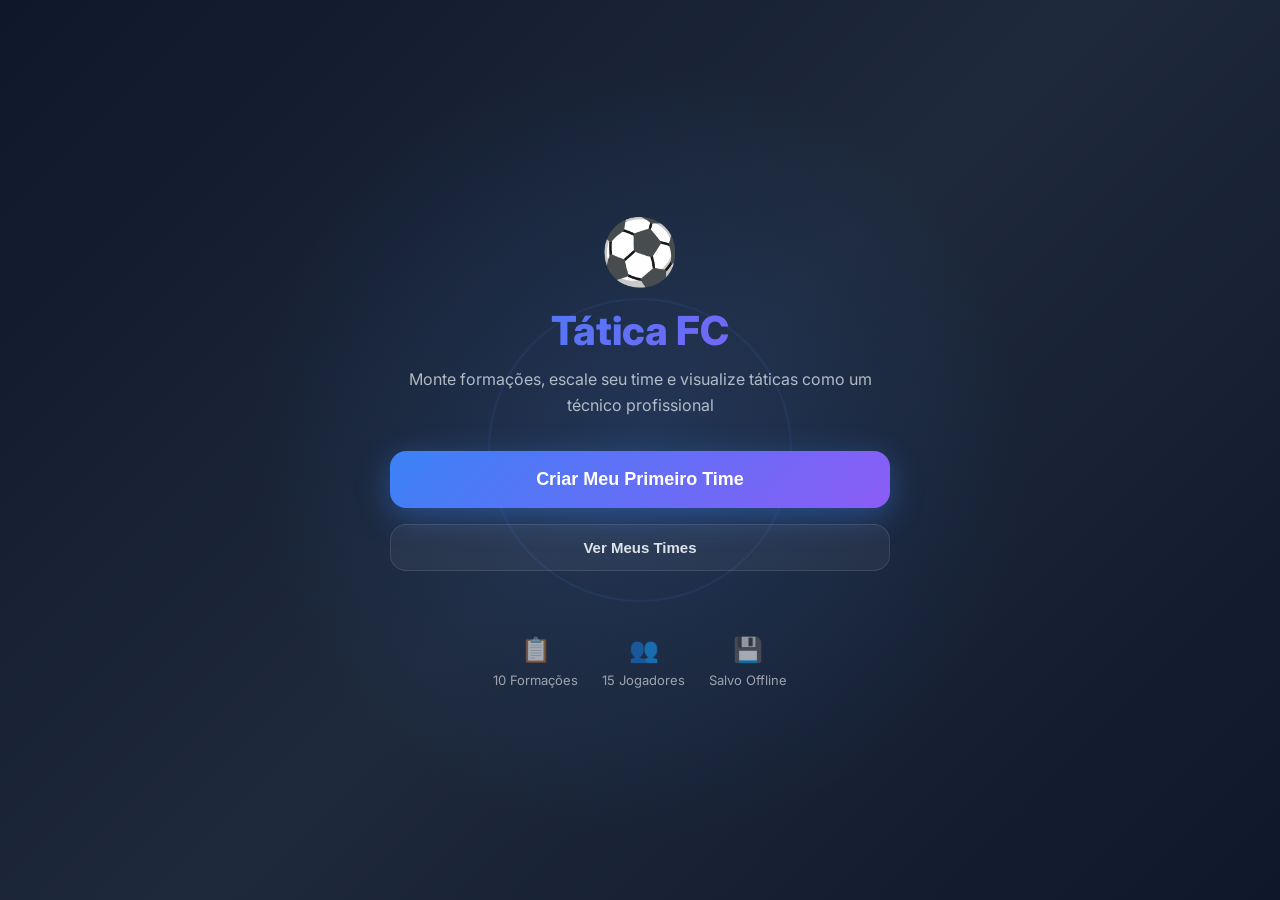
<file: index.html>
<!DOCTYPE html>
<html lang="pt-BR">
<head>
  <meta charset="UTF-8">
  <meta name="viewport" content="width=device-width,initial-scale=1">
  <title>Tática FC - Monte seu time</title>
  <style>
    @import url('https://fonts.googleapis.com/css2?family=Inter:wght@400;600;700;800&display=swap');
    * { margin: 0; padding: 0; box-sizing: border-box; -webkit-tap-highlight-color: transparent; }
    body {
      font-family: 'Inter', sans-serif;
      background: #0f172a;
      color: #f1f5f9;
      min-height: 100vh;
    }

    /* TELA INICIAL - HERO */
 .hero {
      min-height: 100vh;
      display: flex;
      flex-direction: column;
      align-items: center;
      justify-content: center;
      padding: 20px;
      text-align: center;
      position: relative;
      overflow: hidden;
    }

    /* Campo animado no fundo */
 .hero::before {
      content: '';
      position: absolute;
      top: 0; left: 0; right: 0; bottom: 0;
      background:
        radial-gradient(circle at 50% 50%, rgba(59,130,246,0.15) 0%, transparent 50%),
        linear-gradient(135deg, #0f172a 0%, #1e293b 50%, #0f172a 100%);
      z-index: 0;
    }

 .hero::after {
      content: '';
      position: absolute;
      width: 300px;
      height: 300px;
      border: 2px solid rgba(59,130,246,0.1);
      border-radius: 50%;
      top: 50%;
      left: 50%;
      transform: translate(-50%, -50%);
      animation: pulse 3s infinite;
    }

   @keyframes pulse {
      0%, 100% { transform: translate(-50%, -50%) scale(1); opacity: 0.5; }
      50% { transform: translate(-50%, -50%) scale(1.1); opacity: 0.2; }
    }

 .hero-content {
      position: relative;
      z-index: 1;
      max-width: 500px;
    }

 .logo {
      font-size: 64px;
      margin-bottom: 16px;
      animation: float 3s ease-in-out infinite;
    }

   @keyframes float {
      0%, 100% { transform: translateY(0); }
      50% { transform: translateY(-10px); }
    }

 .hero h1 {
      font-size: 40px;
      font-weight: 800;
      margin-bottom: 12px;
      background: linear-gradient(135deg, #3b82f6, #8b5cf6, #ec4899);
      background-clip: text;
      -webkit-background-clip: text;
      -webkit-text-fill-color: transparent;
      background-size: 200% 200%;
      animation: gradient 3s ease infinite;
    }

   @keyframes gradient {
      0%, 100% { background-position: 0% 50%; }
      50% { background-position: 100% 50%; }
    }

 .hero p {
      font-size: 16px;
      color: rgba(241,245,249,0.7);
      margin-bottom: 32px;
      line-height: 1.6;
    }

 .btn-hero {
      width: 100%;
      padding: 18px;
      border-radius: 16px;
      border: none;
      background: linear-gradient(135deg, #3b82f6, #8b5cf6);
      color: #fff;
      font-size: 18px;
      font-weight: 700;
      cursor: pointer;
      margin-bottom: 16px;
      transition: all 0.2s;
      box-shadow: 0 8px 32px rgba(59,130,246,0.4);
    }

 .btn-hero:hover {
      transform: translateY(-2px);
      box-shadow: 0 12px 40px rgba(59,130,246,0.6);
    }

 .btn-hero:active { transform: scale(0.98); }

 .btn-secondary {
      width: 100%;
      padding: 14px;
      border-radius: 16px;
      border: 1px solid rgba(255,255,255,0.1);
      background: rgba(255,255,255,0.05);
      color: rgba(241,245,249,0.9);
      font-size: 15px;
      font-weight: 600;
      cursor: pointer;
      margin-bottom: 24px;
    }

 .features {
      display: flex;
      justify-content: center;
      gap: 24px;
      margin-top: 40px;
      flex-wrap: wrap;
    }

 .feature {
      display: flex;
      flex-direction: column;
      align-items: center;
      gap: 8px;
      font-size: 13px;
      color: rgba(241,245,249,0.6);
    }

 .feature-icon {
      font-size: 24px;
    }

    /* LISTA DE TIMES - ESCONDIDA INICIALMENTE */
 .app-container {
      display: none;
      max-width: 600px;
      margin: 0 auto;
      padding: 20px 16px;
      min-height: 100vh;
    }

 .app-container.show { display: block; }
 .header { margin-bottom: 28px; text-align: center; position: relative; }
 .header h1 {
      font-size: 32px; font-weight: 700; margin-bottom: 8px;
      background: linear-gradient(135deg, #3b82f6, #8b5cf6);
      background-clip: text; -webkit-background-clip: text; -webkit-text-fill-color: transparent;
    }
 .premium-badge {
      position: absolute; top: 0; right: 0;
      background: linear-gradient(135deg, #fbbf24, #f59e0b);
      color: #000; padding: 4px 12px; border-radius: 20px;
      font-size: 11px; font-weight: 700; cursor: pointer; display: none;
    }
 .premium-badge.show { display: block; }
 .novo-time {
      width: 100%; padding: 18px; border-radius: 16px;
      border: 2px dashed rgba(59,130,246,.5);
      background: rgba(59,130,246,.1); backdrop-filter: blur(12px);
      color: #3b82f6; font-size: 16px; font-weight: 700; cursor: pointer;
      margin-bottom: 24px; transition: all 0.2s;
    }
 .novo-time:hover { background: rgba(59,130,246,.2); border-color: #3b82f6; transform: translateY(-2px); }
 .empty { text-align: center; padding: 60px 20px; color: rgba(241,245,249,.4); font-size: 15px; }
 .time-card {
      background: rgba(30,41,59,0.7); backdrop-filter: blur(12px);
      border: 1px solid rgba(255,255,255,.1); border-radius: 16px;
      padding: 18px; margin-bottom: 14px; display: flex;
      justify-content: space-between; align-items: center; cursor: pointer;
    }
 .time-info h3 { font-size: 17px; font-weight: 700; margin-bottom: 6px; }
 .time-meta { display: flex; gap: 12px; font-size: 12px; color: rgba(241,245,249,.5); }
 .time-actions { display: flex; gap: 8px; }
 .btn { padding: 8px 14px; border-radius: 10px; border: none; font-size: 13px; font-weight: 600; cursor: pointer; }
 .btn-edit { background: rgba(59,130,246,.2); color: #3b82f6; border: 1px solid rgba(59,130,246,.3); }
 .btn-delete { background: rgba(239,68,68,.15); color: #ef4444; border: 1px solid rgba(239,68,68,.3); }

    /* PAYWALL - mesmo de antes */
 .paywall { display: none; position: fixed; top: 0; left: 0; width: 100%; height: 100%; background: rgba(0,0,0,0.9); backdrop-filter: blur(12px); z-index: 99999; align-items: center; justify-content: center; padding: 20px; }
 .paywall.show { display: flex; }
 .paywall-content { background: linear-gradient(135deg, #1e293b, #0f172a); border: 1px solid rgba(59,130,246,.3); border-radius: 24px; padding: 32px 24px; max-width: 400px; width: 100%; text-align: center; }
 .paywall-content h2 { font-size: 28px; margin-bottom: 12px; background: linear-gradient(135deg, #3b82f6, #8b5cf6); background-clip: text; -webkit-background-clip: text; -webkit-text-fill-color: transparent; }
 .btn-premium { width: 100%; padding: 16px; border-radius: 12px; border: none; background: linear-gradient(135deg, #3b82f6, #8b5cf6); color: #fff; font-size: 16px; font-weight: 700; cursor: pointer; margin-bottom: 12px; }
 .btn-vitalicio { width: 100%; padding: 16px; border-radius: 12px; border: none; background: linear-gradient(135deg, #fbbf24, #f59e0b); color: #000; font-size: 16px; font-weight: 700; cursor: pointer; margin-bottom: 12px; position: relative; overflow: hidden; }
 .btn-close { width: 100%; padding: 12px; border-radius: 12px; border: 1px solid rgba(255,255,255,.1); background: rgba(255,255,255,.05); color: rgba(241,245,249,.7); font-size: 14px; cursor: pointer; }
  </style>
</head>
<body>
  <!-- TELA INICIAL HERO -->
  <div class="hero" id="hero">
    <div class="hero-content">
      <div class="logo">⚽</div>
      <h1>Tática FC</h1>
      <p>Monte formações, escale seu time e visualize táticas como um técnico profissional</p>

      <button class="btn-hero" onclick="comecarApp()">
        Criar Meu Primeiro Time
      </button>

      <button class="btn-secondary" onclick="verTimes()">
        Ver Meus Times
      </button>

      <div class="features">
        <div class="feature">
          <div class="feature-icon">📋</div>
          <span>10 Formações</span>
        </div>
        <div class="feature">
          <div class="feature-icon">👥</div>
          <span>15 Jogadores</span>
        </div>
        <div class="feature">
          <div class="feature-icon">💾</div>
          <span>Salvo Offline</span>
        </div>
      </div>
    </div>
  </div>

  <!-- APP PRINCIPAL -->
  <div class="app-container" id="app">
    <div class="header">
      <div class="premium-badge" id="premium-badge" onclick="mostrarPaywall()">⭐ PREMIUM</div>
      <h1>⚽ Meus Times</h1>
      <p>Gerencie suas formações táticas</p>
    </div>
    <button class="novo-time" onclick="criarNovoTime()">+ Novo Time</button>
    <div id="lista-times"></div>
  </div>

  <!-- PAYWALL -->
  <div class="paywall" id="paywall">
    <div class="paywall-content">
      <h2>🚀 Desbloqueie o Premium</h2>
      <p id="paywall-text">Crie times ilimitados e acesse todas as formações</p>
      <button class="btn-premium" onclick="assinarPremium('mensal')">Mensal - R$ 9,90/mês</button>
      <button class="btn-vitalicio" onclick="assinarPremium('vitalicio')">👑 Vitalício - R$ 39,90</button>
      <button class="btn-close" onclick="fecharPaywall()">Agora não</button>
    </div>
  </div>

  <script>
let times = JSON.parse(localStorage.getItem('todos_times')) || {};

// Não esconde mais a hero. Ela sempre aparece primeiro.
// Só esconde quando clicar nos botões

function comecarApp() {
  document.getElementById('hero').style.display = 'none';
  document.getElementById('app').classList.add('show');
  criarNovoTime();
}

function verTimes() {
  document.getElementById('hero').style.display = 'none';
  document.getElementById('app').classList.add('show');
  renderTimes();
}

function ehPremium() {
  const tipo = localStorage.getItem('premium_tipo');
  return tipo === 'mensal' || tipo === 'vitalicio';
}

const tipoPremium = localStorage.getItem('premium_tipo');
if (tipoPremium) {
  const badge = document.getElementById('premium-badge');
  badge.textContent = tipoPremium === 'vitalicio'? '👑 VITALÍCIO' : '⭐ PREMIUM';
  badge.classList.add('show');
}

function renderTimes() {
  const lista = Object.values(times).sort((a,b) => b.atualizado - a.atualizado);
  const container = document.getElementById('lista-times');
  if (lista.length === 0) {
    container.innerHTML = '<div class="empty">Nenhum time criado ainda.<br>Clique acima para começar.</div>';
    return;
  }
  container.innerHTML = lista.map(t => {
    const data = new Date(t.atualizado).toLocaleDateString('pt-BR', { day: '2-digit', month: 'short' });
    return `
      <div class="time-card" onclick="abrirTime('${t.id}')">
        <div class="time-info">
          <h3>${t.nome}</h3>
          <div class="time-meta">
            <span>👥 ${t.jogadores.length} jogadores</span>
            <span>📅 ${data}</span>
          </div>
        </div>
        <div class="time-actions" onclick="event.stopPropagation()">
          <button class="btn btn-edit" onclick="renomear('${t.id}')">Renomear</button>
          <button class="btn btn-delete" onclick="deletar('${t.id}')">Excluir</button>
        </div>
      </div>
    `;
  }).join('');
}

function criarNovoTime() {
  const qtdTimes = Object.keys(times).length;
  if (qtdTimes >= 1 &&!ehPremium()) {
    mostrarPaywall('Apenas 1 time no plano grátis');
    return;
  }
  window.location.href = 'tatica.html';
}

function abrirTime(id) { window.location.href = 'tatica.html?time=' + id; }
function renomear(id) {
  const novo = prompt('Novo nome do time:', times[id].nome);
  if (novo && novo.trim()) {
    times[id].nome = novo.trim();
    times[id].atualizado = Date.now();
    localStorage.setItem('todos_times', JSON.stringify(times));
    renderTimes();
  }
}
function deletar(id) {
  if (confirm('Deletar "' + times[id].nome + '"?')) {
    delete times[id];
    localStorage.setItem('todos_times', JSON.stringify(times));
    renderTimes();
  }
}
function mostrarPaywall(msg) {
  if (msg) document.getElementById('paywall-text').textContent = msg;
  document.getElementById('paywall').classList.add('show');
}
function fecharPaywall() { document.getElementById('paywall').classList.remove('show'); }
function assinarPremium(tipo = 'mensal') {
  localStorage.setItem('premium_tipo', tipo);
  alert(`Premium ${tipo === 'vitalicio'? 'Vitalício' : 'Mensal'} ativado!`);
  location.reload();
}

renderTimes();
</script>
</body>
</html>
</file>
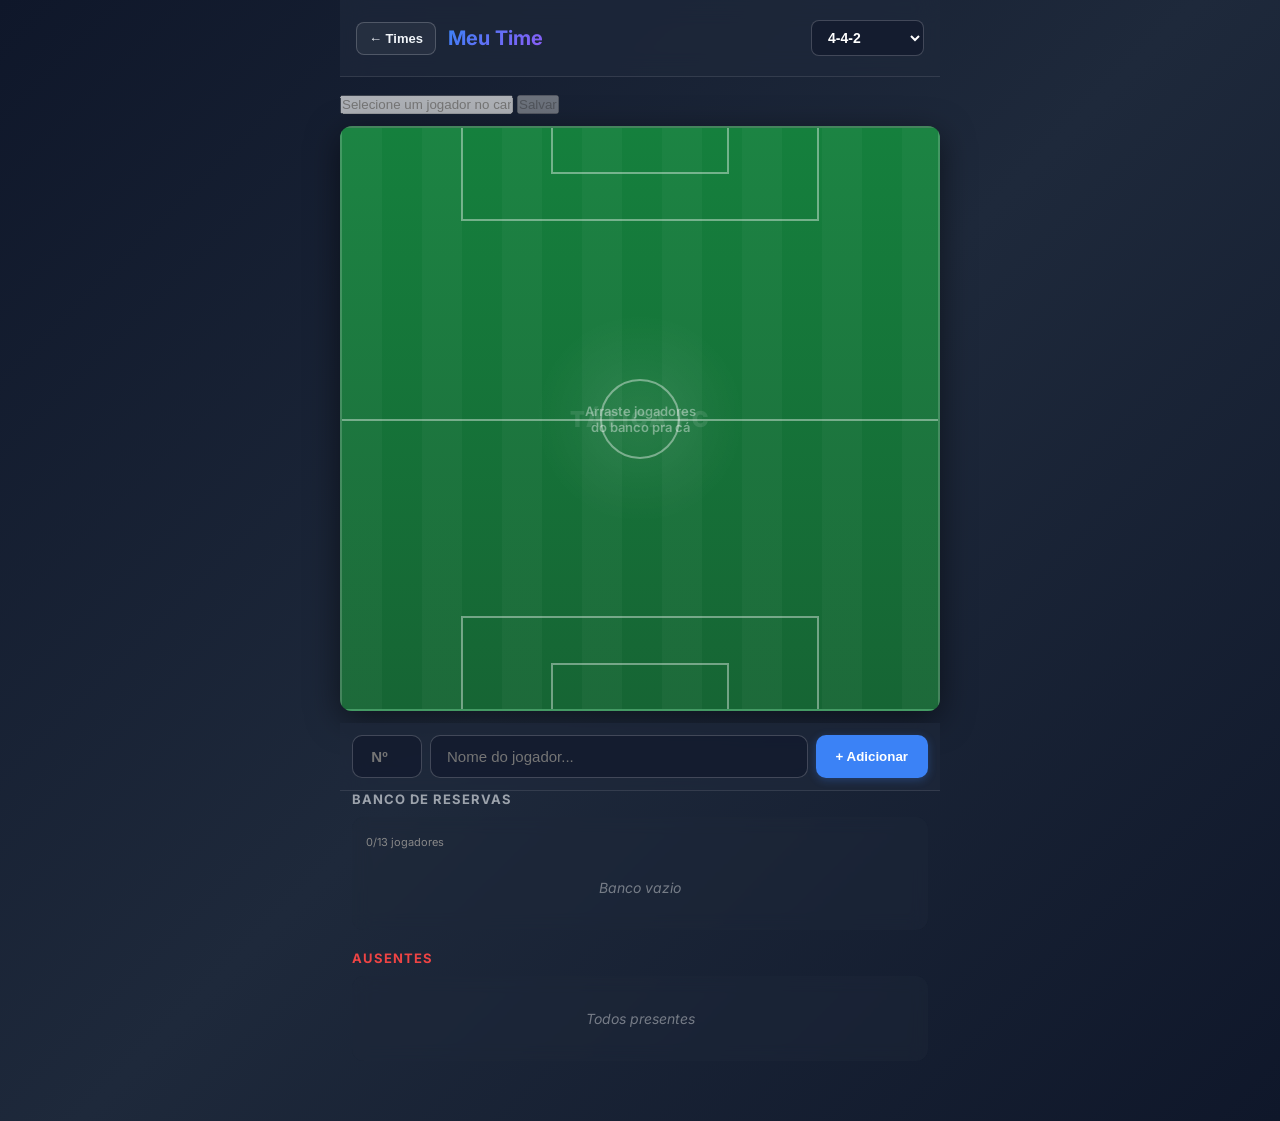
<file: tatica.html>
<!DOCTYPE html>
<html lang="pt-BR">
<head>
  <meta charset="UTF-8">
  <meta name="viewport" content="width=device-width, initial-scale=1.0, maximum-scale=1.0, user-scalable=no">
  <title>Tática FC</title>
  <link rel="stylesheet" href="style.css">
  <style>
   .premium-badge {
      position: absolute; top: 12px; right: 12px;
      background: linear-gradient(135deg, #fbbf24, #f59e0b);
      color: #000; padding: 4px 12px; border-radius: 20px;
      font-size: 11px; font-weight: 700; display: none; z-index: 100;
    }
   .premium-badge.show { display: block; }
  </style>
</head>
<body>
  <!-- APP DIRETO - SEM LOGIN -->
  <div class="app">
    <div class="premium-badge" id="premium-badge">⭐ PREMIUM</div>
    <header class="app-header">
      <div style="display:flex;align-items:center;gap:12px">
        <button onclick="window.location='index.html'" style="padding:8px 12px;border-radius:8px;border:1px solid rgba(255,255,255,.2);background:rgba(255,255,255,.05);color:#f1f5f9;font-size:13px;font-weight:600;cursor:pointer">← Times</button>
        <h1>Tática FC</h1>
      </div>
      <select id="formation-select" onchange="changeFormation()">
        <option value="4-4-2">4-4-2</option>
        <option value="4-3-3">4-3-3</option>
        <option value="4-5-1">4-5-1</option>
        <option value="4-2-3-1">4-2-3-1</option>        
        <option value="3-5-2">3-5-2</option>
        <option value="3-4-3">3-4-3</option>
        <option value="5-3-2">5-3-2</option>
        <option value="5-4-1">5-4-1</option>
        <option value="4-1-4-1">4-1-4-1</option>
        <option value="4-3-2-1">4-3-2-1</option>
      </select>
 </header>

    <div class="name-editor" id="name-editor">
      <input type="text" id="edit-name-input" placeholder="Selecione um jogador no campo" disabled>
      <button onclick="savePlayerName()" id="save-name-btn" disabled>Salvar</button>
    </div>

    <div id="pitch-container" 
     ondragover="allowDrop(event)" 
     ondragleave="dragLeave(event)" 
     ondrop="dropNoCampo(event)"
     ontouchend="dropNoCampo(event)">
  
  <div class="pitch-lines">
    <div class="grass-pattern"></div>
    <div class="center-circle"></div>
    <div class="penalty-area top"></div>
    <div class="penalty-area bottom"></div>
    <div class="goal-area top"></div>
    <div class="goal-area bottom"></div>
    <div class="halfway-line"></div>
  </div>
  
  <div id="field-players"></div>
  <div style="position:absolute;bottom:50%;left:50%;transform:translate(-50%,50%);pointer-events:none;z-index:1;opacity:0.10;font-size:22px;font-weight:900;color:#fff;letter-spacing:3px;white-space:nowrap;text-transform:uppercase;user-select:none;">TÁTICA FC</div>
</div>

    <div class="add-player-bar">
      <input type="number" id="new-player-number" placeholder="Nº" min="1" max="99" class="input-number">
      <input type="text" id="new-player-input" placeholder="Nome do jogador..." autocomplete="off" autocorrect="off" spellcheck="false">
      <button onclick="addPlayer()">+ Adicionar</button>
    </div>

    <div class="section">
      <h3>Banco de Reservas</h3>
      <div id="bench-list" class="player-list" ondragover="allowDrop(event)" ondragleave="dragLeave(event)" ondrop="dropToBench(event)"></div>
    </div>

    <div class="section ausentes">
      <h3>Ausentes</h3>
      <div id="ausentes-list" class="player-list" ondragover="allowDrop(event)" ondragleave="dragLeave(event)" ondrop="dropToAusentes(event)"></div>
    </div>
  </div>

  <script src="script.js"></script>
</body>
</html>
</file>
<file: style.css>
@import url('https://fonts.googleapis.com/css2?family=Inter:wght@400;600;700&display=swap');

* {
  margin: 0;
  padding: 0;
  box-sizing: border-box;
  -webkit-tap-highlight-color: transparent;
}

body {
  font-family: 'Inter', -apple-system, BlinkMacSystemFont, 'Segoe UI', Roboto, sans-serif;
  background: linear-gradient(135deg, #0f172a 0%, #1e293b 50%, #0f172a 100%);
  color: #f1f5f9;
  overflow-x: hidden;
  min-height: 100vh;
}

.hidden { display: none!important; }

/* LOGIN - MANTIDO */
.pin-screen {
  position: fixed;
  inset: 0;
  background: 
    radial-gradient(circle at 20% 30%, rgba(59,130,246,0.15) 0%, transparent 50%),
    radial-gradient(circle at 80% 70%, rgba(139,92,246,0.15) 0%, transparent 50%),
    linear-gradient(135deg, #0f172a 0%, #1e293b 100%);
  display: flex;
  align-items: center;
  justify-content: center;
  z-index: 9999;
}
.pin-container {
  width: 100%;
  max-width: 380px;
  padding: 40px 32px;
  background: rgba(30,41,59,0.7);
  backdrop-filter: blur(20px);
  border: 1px solid rgba(255,255,255,.15);
  border-radius: 24px;
  box-shadow: 0 20px 60px rgba(0,0,0,.6);
  animation: fadeInScale 0.4s ease;
}
.pin-header {
  text-align: center;
  margin-bottom: 36px;
}
.pin-icon { 
  font-size: 56px; 
  margin-bottom: 16px;
  filter: drop-shadow(0 4px 12px rgba(59,130,246,0.4));
  animation: pulse 2s ease-in-out infinite;
}
.pin-header h2 { 
  font-size: 28px; 
  margin-bottom: 8px;
  font-weight: 700;
  background: linear-gradient(135deg, #3b82f6, #8b5cf6);
  background-clip: text; /* ADICIONA ESSA LINHA */
  -webkit-background-clip: text;
  -webkit-text-fill-color: transparent;
}
.pin-header p { 
  color: rgba(255,255,255,.6); 
  font-size: 14px;
  font-weight: 500;
}
.pin-dots {
  display: flex;
  justify-content: center;
  gap: 16px;
  margin-bottom: 28px;
  min-height: 20px;
}
.pin-dot {
  width: 18px;
  height: 18px;
  border: 2px solid rgba(255,255,255,0.25);
  border-radius: 50%;
  transition: all 0.25s cubic-bezier(0.4, 0, 0.2, 1);
}
.pin-dot.filled { 
  background: linear-gradient(135deg, #3b82f6, #2563eb);
  border-color: #3b82f6;
  box-shadow: 0 0 16px rgba(59,130,246,0.6);
  transform: scale(1.1);
}
.pin-dot.error { 
  background: #ef4444; 
  border-color: #ef4444;
  box-shadow: 0 0 16px rgba(239,68,68,0.6);
  animation: shake 0.4s;
}
.pin-dot.success { 
  background: #22c55e; 
  border-color: #22c55e;
  box-shadow: 0 0 16px rgba(34,197,94,0.6);
}
@keyframes fadeInScale {
  from { opacity: 0; transform: scale(0.9); }
  to { opacity: 1; transform: scale(1); }
}
@keyframes shake {
  0%, 100% { transform: translateX(0); }
  20% { transform: translateX(-8px); }
  40% { transform: translateX(8px); }
  60% { transform: translateX(-8px); }
  80% { transform: translateX(8px); }
}
@keyframes pulse {
  0%, 100% { transform: scale(1); }
  50% { transform: scale(1.05); }
}
.pin-msg {
  text-align: center;
  min-height: 22px;
  font-size: 13px;
  font-weight: 600;
  margin-bottom: 20px;
  transition: all 0.2s;
}
.pin-msg.error { 
  color: #f87171;
  text-shadow: 0 0 12px rgba(248,113,113,0.4);
}
.pin-msg.success { 
  color: #4ade80;
  text-shadow: 0 0 12px rgba(74,222,128,0.4);
}
.pin-keypad {
  display: grid;
  grid-template-columns: repeat(3, 1fr);
  gap: 14px;
}
.pin-keypad button {
  aspect-ratio: 1;
  border: none;
  border-radius: 16px;
  background: rgba(255,255,255,.06);
  border: 1px solid rgba(255,255,255,.1);
  color: #fff;
  font-size: 26px;
  font-weight: 700;
  cursor: pointer;
  transition: all 0.15s cubic-bezier(0.4, 0, 0.2, 1);
  box-shadow: 0 2px 8px rgba(0,0,0,0.2);
}
.pin-keypad button:hover {
  background: rgba(255,255,255,.1);
  border-color: rgba(59,130,246,.5);
  transform: translateY(-2px);
  box-shadow: 0 4px 16px rgba(59,130,246,0.3);
}
.pin-keypad button:active {
  background: rgba(59,130,246,0.25);
  transform: scale(.92);
  box-shadow: 0 0 20px rgba(59,130,246,0.5);
}

/* APP */
.app {
  max-width: 600px;
  margin: 0 auto;
  padding-bottom: 40px;
}
/* HEADER PREMIUM */
.app-header {
  display: flex;
  justify-content: space-between;
  align-items: center;
  padding: 20px 16px;
  background: rgba(30,41,59,0.7);
  backdrop-filter: blur(12px);
  border-bottom: 1px solid rgba(255,255,255,.1);
  position: sticky;
  top: 0;
  z-index: 100;
  margin-bottom: 16px;
}
.app-header h1 {
  font-size: 20px;
  flex: 1;
  font-weight: 700;
  background: linear-gradient(135deg, #3b82f6, #8b5cf6);
  background-clip: text; /* ADICIONA ESSA */
  -webkit-background-clip: text;
  -webkit-text-fill-color: transparent;
  color: #3b82f6; /* fallback se o gradiente não carregar */
}
#formation-select {
  padding: 8px 12px;
  border-radius: 8px;
  border: 1px solid rgba(255,255,255,.2);
  background: rgba(15,23,42,0.6);
  color: #fff;
  font-size: 14px;
  font-weight: 600;
  cursor: pointer;
}

/* ADD PLAYER BAR */
.add-player-bar {
  display: flex;
  flex-wrap: wrap;
  gap: 8px;
  padding: 12px;
  background: rgba(30,41,59,0.7);
  backdrop-filter: blur(12px);
  border-bottom: 1px solid rgba(255,255,255,.1);
}
@media (max-width: 480px) {
  .add-player-bar {
    grid-template-columns: 60px 1fr;
    grid-template-rows: auto auto;
  }
  .add-player-bar button {
    width: 100%;
  }
}
.input-number {
  width: 70px;
  min-width: 60px;
  padding: 12px;
  border-radius: 10px;
  border: 1px solid rgba(255,255,255,.2);
  background: rgba(15,23,42,0.6);
  color: #fff;
  font-size: 15px;
  text-align: center;
  font-weight: 600;
  transition: all 0.2s;
}
.input-number:focus {
  outline: none;
  border-color: #3b82f6;
  box-shadow: 0 0 0 3px rgba(59,130,246,0.2);
}
.add-player-bar input[type="text"] {
  flex: 1 1 120px;
  min-width: 0;
  padding: 12px 16px;
  border-radius: 10px;
  border: 1px solid rgba(255,255,255,.2);
  background: rgba(15,23,42,0.6);
  color: #fff;
  font-size: 15px;
  transition: all 0.2s;
}
.add-player-bar input[type="text"]:focus {
  outline: none;
  border-color: #3b82f6;
  box-shadow: 0 0 0 3px rgba(59,130,246,0.2);
}
.add-player-bar button {
  flex: 0 0 auto;
  padding: 12px 20px;
  border-radius: 10px;
  border: none;
  background: #3b82f6;
  color: #fff;
  font-weight: 600;
  cursor: pointer;
  transition: all 0.2s;
  box-shadow: 0 2px 8px rgba(59,130,246,0.3);
  white-space: nowrap;
}

.add-player-bar button:active {
  transform: scale(.95);
  background: #2563eb;
}

/* CAMPO - MANTIDO COM MELHORIAS */
#pitch-container {
  width: 100%;
  max-height: 65vh;  /* Não ocupa a tela toda no mobile */
  aspect-ratio: 3/4;
  position: relative;
  margin: 12px auto; /* Centraliza */
  border-radius: 12px;
  overflow: hidden;
  box-shadow: 0 8px 32px rgba(0,0,0,.5);
  background: #1a5c2e;
}
@media (max-width: 480px) {
  .field-player {
    width: 32px;
    height: 32px;
    font-size: 10px;
  }
  
  /* Se diminuir pra 32px, troca o -20px lá em cima por -16px */
}

.pitch-lines {
  position: absolute;
  inset: 0;
  background: 
    radial-gradient(circle at 50% 50%, rgba(255,255,255,0.08) 0%, transparent 25%),
    linear-gradient(180deg, #15803d 0%, #166534 100%);
  border: 2px solid rgba(255,255,255,0.2);
}

.grass-pattern {
  position: absolute;
  inset: 0;
  background: repeating-linear-gradient(
    90deg,
    rgba(255,255,255,.03) 0px,
    rgba(255,255,255,.03) 40px,
    transparent 40px,
    transparent 80px
  );
}

.halfway-line {
  position: absolute;
  top: 50%;
  left: 0;
  right: 0;
  height: 0;
  border-top: 2px solid rgba(255,255,255,.4);
}

.center-circle {
  position: absolute;
  top: 50%;
  left: 50%;
  width: 80px;
  height: 80px;
  margin: -40px 0 0 -40px;
  border: 2px solid rgba(255,255,255,.4);
  border-radius: 50%;
}

.penalty-area {
  position: absolute;
  width: 60%;
  height: 16%;
  left: 20%;
  border: 2px solid rgba(255,255,255,.4);
}
.penalty-area.top { top: 0; border-top: none; }
.penalty-area.bottom { bottom: 0; border-bottom: none; }

.goal-area {
  position: absolute;
  width: 30%;
  height: 8%;
  left: 35%;
  border: 2px solid rgba(255,255,255,.4);
}
.goal-area.top { top: 0; border-top: none; }
.goal-area.bottom { bottom: 0; border-bottom: none; }

#field-slots {
  position: absolute;
  inset: 0;
}

/* JOGADOR NO CAMPO - MELHORADO */
.field-player {
  position: absolute;
  width: 40px; /* era 56px */
  height: 40px; /* era 56px */
  cursor: grab;
  z-index: 10;
  touch-action: none;
  transition: all 0.2s;
}
.field-player:active {
  cursor: grabbing;
}
.field-player.selected .field-dot {
  box-shadow: 0 0 0 4px #3b82f6, 0 8px 20px rgba(59,130,246,0.6);
  transform: scale(1.1);
}
.field-player.is-dragging {
  z-index: 100;
  opacity:.8;
  transform: scale(1.15);
}
.field-dot {
  width: 100%;
  height: 100%;
  border-radius: 50%;
  background: linear-gradient(135deg, #3b82f6, #2563eb);
  border: 3px solid #fff;
  display: flex;
  align-items: center;
  justify-content: center;
  font-weight: 700;
  font-size: 16px; /* era 18px */
  color: #fff;
  box-shadow: 0 4px 16px rgba(59,130,246,.5);
  transition: all 0.2s;
  animation: dropIn 0.3s ease;
}

@keyframes dropIn {
  from { transform: scale(0) rotate(180deg); opacity: 0; }
  to { transform: scale(1) rotate(0deg); opacity: 1; }
}

.field-player.gk .field-dot {
  background: linear-gradient(135deg, #f59e0b, #d97706);
}

.field-name {
  position: absolute;
  top: 100%;
  left: 50%;
  transform: translateX(-50%);
  margin-top: 2px; /* era 4px */
  background: rgba(0,0,0,.9);
  padding: 2px 6px; /* era 3px 8px */
  border-radius: 4px;
  font-size: 10px; /* era 11px */
  font-weight: 600;
  white-space: nowrap;
  pointer-events: none;
  border: 1px solid rgba(255,255,255,.2);
}

/* SECTIONS - MELHORADO */
.section {
  padding: 0 12px;
  margin-bottom: 20px;
}
.section h3 {
  font-size: 13px;
  font-weight: 700;
  color: rgba(241,245,249,.6);
  margin-bottom: 10px;
  text-transform: uppercase;
  letter-spacing: 1px;
}
.section.ausentes h3 {
  color: #ef4444;
}

.section-header {
  display: flex;
  justify-content: space-between;
  align-items: center;
  margin-bottom: 12px;
}

.player-list {
  min-height: 70px;
  background: rgba(30,41,59,0.4);
  backdrop-filter: blur(8px);
  border-radius: 12px;
  padding: 12px;
  border: 2px dashed transparent;
  transition: all 0.2s;
}
.player-list.drag-over {
  background: rgba(59,130,246,.1);
  border-color: #3b82f6;
}

.player {
  width: 40px;
  height: 40px;
  position: absolute;
  /* resto do estilo */
}

@media (max-width: 480px) {
  .player {
    width: 32px; 
    height: 32px;
    font-size: 11px;
  }
  
  #pitch-container {
    aspect-ratio: 2/3; /* Campo mais "esticado" no mobile */
  }
}

/* BENCH CHIP - MELHORADO */
.bench-chip {
  display: flex;
  align-items: center;
  gap: 10px;
  padding: 12px 14px;
  background: rgba(51,65,85,0.8);
  backdrop-filter: blur(8px);
  border: 1px solid rgba(255,255,255,.1);
  border-radius: 12px;
  margin-bottom: 8px;
  cursor: grab;
  touch-action: pan-y;
  transition: all 0.2s;
}
.bench-chip:hover {
  background: rgba(71,85,105,0.9);
  transform: translateY(-2px);
  box-shadow: 0 4px 12px rgba(0,0,0,0.3);
}
.bench-chip:active {
  cursor: grabbing;
  background: rgba(71,85,105,0.9);
  transform: scale(0.98);
}
.bench-chip.ausente {
  background: rgba(239,68,68,.1);
  border: 1px solid rgba(239,68,68,0.3);
  opacity:.8;
}

.player-name {
  flex: 1;
  font-size: 15px;
  font-weight: 600;
}

.status-btn {
  width: 8px;
  height: 8px;
  border-radius: 50%;
  flex-shrink: 0;
}
.status-btn.faltou {
  background: #ef4444;
}
.status-btn.indefinido {
  background: rgba(255,255,255,0.3);
}

.btn-action {
  padding: 6px 12px;
  border: none;
  border-radius: 8px;
  background: #3b82f6;
  color: #fff;
  font-size: 13px;
  font-weight: 600;
  cursor: pointer;
  transition: all 0.2s;
}
.btn-action:active {
  transform: scale(.95);
  background: #2563eb;
}

.btn-remove {
  width: 28px;
  height: 28px;
  border: none;
  border-radius: 8px;
  background: transparent;
  color: rgba(255,255,255,.4);
  font-size: 18px;
  cursor: pointer;
  flex-shrink: 0;
  transition: all 0.2s;
}
.btn-remove:active {
  background: rgba(239,68,68,.2);
  color: #ef4444;
}

.bench-empty {
  display: block;
  text-align: center;
  padding: 20px;
  color: rgba(255,255,255,.4);
  font-size: 14px;
  font-style: italic;
}

/* MENU CONTEXTO - MELHORADO */
#context-menu {
  position: fixed;
  background: rgba(30,41,59,0.98);
  backdrop-filter: blur(12px);
  border: 1px solid rgba(255,255,255,0.15);
  border-radius: 12px;
  padding: 6px;
  box-shadow: 0 8px 24px rgba(0, 0, 0, 0.6);
  z-index: 9999;
  overflow: hidden;
  min-width: 160px;
  animation: menuIn 0.15s ease;
}
@keyframes menuIn {
  from {
    opacity: 0;
    transform: scale(0.9);
  }
  to {
    opacity: 1;
    transform: scale(1);
  }
}

.context-item {
  padding: 12px 16px;
  cursor: pointer;
  border-radius: 8px;
  font-size: 14px;
  font-weight: 600;
  white-space: nowrap;
  transition: background 0.2s;
  color: #f1f5f9;
  user-select: none;
}

.context-item.danger {
  color: #f87171;
}

.context-item.danger:hover {
  background: rgba(239,68,68,.2);
}

.header-left {
  display: flex;
  align-items: center;
  gap: 12px;
}

.logo {
  font-size: 32px;
  filter: drop-shadow(0 2px 8px rgba(59,130,246,0.5));
}

.subtitle {
  font-size: 12px;
  color: rgba(241,245,249,.5);
  font-weight: 500;
}

.header-stats {
  display: flex;
  gap: 16px;
}

.stat {
  text-align: center;
}

.stat-value {
  display: block;
  font-size: 20px;
  font-weight: 700;
  color: #3b82f6;
}

.stat-label {
  font-size: 11px;
  color: rgba(241,245,249,.5);
  text-transform: uppercase;
}

/* CARD ADICIONAR */
.add-card {
  background: rgba(30,41,59,0.7);
  backdrop-filter: blur(12px);
  border: 1px solid rgba(255,255,255,.1);
  border-radius: 16px;
  padding: 16px;
  margin: 0 12px 20px;
  box-shadow: 0 4px 16px rgba(0,0,0,0.3);
}

.add-card-header {
  display: flex;
  align-items: center;
  gap: 8px;
  margin-bottom: 12px;
  font-weight: 600;
  font-size: 14px;
  color: rgba(241,245,249,.8);
}

.add-icon {
  font-size: 18px;
}

.badge {
  background: rgba(59,130,246,0.2);
  color: #3b82f6;
  padding: 4px 10px;
  border-radius: 12px;
  font-size: 12px;
  font-weight: 700;
}

.badge.danger {
  background: rgba(239,68,68,0.2);
  color: #ef4444;
}

/* MOBILE - BOLINHAS MAIORES */
@media (max-width: 768px) {
  .field-player {
    width: 44px; /* era 38px */
    height: 44px;
  }
  
  .field-dot {
    font-size: 15px; /* era 13px */
    border-width: 2px;
  }
  
  .field-name {
    font-size: 9px; /* era 8px */
    padding: 2px 5px;
    margin-top: 2px;
  }
}

.context-item:active {
  background: rgba(59, 130, 246, 0.3);
}

@media (hover: hover) {
 .context-item:hover {
    background: rgba(59, 130, 246, 0.2);
  }
}

.btn-vitalicio {
  width: 100%;
  padding: 16px;
  border-radius: 12px;
  border: none;
  background: linear-gradient(135deg, #fbbf24, #f59e0b);
  color: #000;
  font-size: 16px;
  font-weight: 700;
  cursor: pointer;
  margin-bottom: 12px;
  transition: all 0.2s;
  position: relative;
  overflow: hidden;
}

.btn-vitalicio:hover {
  transform: translateY(-2px);
  box-shadow: 0 8px 24px rgba(251,191,36,0.4);
}

.btn-vitalicio::before {
  content: '';
  position: absolute;
  top: -50%;
  left: -50%;
  width: 200%;
  height: 200%;
  background: linear-gradient(45deg, transparent, rgba(255,255,255,.3), transparent);
  transform: rotate(45deg);
  animation: shine 3s infinite;
}

@keyframes shine {
  0% { transform: translateX(-100%) translateY(-100%) rotate(45deg); }
  100% { transform: translateX(100%) translateY(100%) rotate(45deg); }
}

.paywall {
  display: none;
  position: fixed;
  top: 0;
  left: 0;
  width: 100%;
  height: 100%;
  background: rgba(0,0,0,0.9);
  backdrop-filter: blur(12px);
  z-index: 99999;
  align-items: center;
  justify-content: center;
  padding: 20px;
}

.paywall.show {
  display: flex;
}

.paywall-content {
  background: linear-gradient(135deg, #1e293b, #0f172a);
  border: 1px solid rgba(59,130,246,.3);
  border-radius: 24px;
  padding: 32px 24px;
  max-width: 400px;
  width: 100%;
  text-align: center;
}

.paywall-content h2 {
  font-size: 28px;
  margin-bottom: 12px;
  background: linear-gradient(135deg, #3b82f6, #8b5cf6);
  background-clip: text;
  -webkit-background-clip: text;
  -webkit-text-fill-color: transparent;
}

.paywall-content p {
  color: rgba(241,245,249,.7);
  margin-bottom: 24px;
  font-size: 15px;
}

.paywall-features {
  text-align: left;
  margin-bottom: 24px;
}

.paywall-features div {
  padding: 10px 0;
  color: rgba(241,245,249,.9);
  font-size: 14px;
}

.btn-premium {
  width: 100%;
  padding: 16px;
  border-radius: 12px;
  border: none;
  background: linear-gradient(135deg, #3b82f6, #8b5cf6);
  color: #fff;
  font-size: 16px;
  font-weight: 700;
  cursor: pointer;
  margin-bottom: 12px;
  transition: all 0.2s;
}
.btn-premium:hover {
  transform: translateY(-2px);
  box-shadow: 0 8px 24px rgba(59,130,246,0.4);
}

.btn-close {
  width: 100%;
  padding: 12px;
  border-radius: 12px;
  border: 1px solid rgba(255,255,255,.1);
  background: rgba(255,255,255,.05);
  color: rgba(241,245,249,.7);
  font-size: 14px;
  cursor: pointer;
}

#menu-jogador-popup {
  position: fixed;
  background: rgba(15,23,42,0.98);
  backdrop-filter: blur(16px);
  border: 1px solid rgba(59,130,246,0.4);
  border-radius: 14px;
  padding: 8px;
  z-index: 99999;
  box-shadow: 0 12px 40px rgba(0,0,0,0.7);
  animation: menuSlide 0.15s ease;
  min-width: 200px;
}

@keyframes menuSlide {
  from { opacity: 0; transform: translateY(-8px) scale(0.95); }
  to { opacity: 1; transform: translateY(0) scale(1); }
}

#menu-jogador-popup .menu-titulo {
  padding: 8px 12px 12px;
  font-size: 13px;
  font-weight: 700;
  color: rgba(241,245,249,0.6);
  border-bottom: 1px solid rgba(255,255,255,0.1);
  margin-bottom: 6px;
}

#menu-jogador-popup button {
  display: block;
  width: 100%;
  padding: 12px 14px;
  border: none;
  background: transparent;
  color: #f1f5f9;
  text-align: left;
  cursor: pointer;
  border-radius: 8px;
  font-size: 14px;
  font-weight: 600;
  transition: all 0.15s;
}

#menu-jogador-popup button:hover {
  background: rgba(59,130,246,0.3);
  transform: translateX(2px);
}

  /* Força cor no select e nas options */
  
  #formation-select option {
    color: #fff;
    background: #1a1a1a;
  }

  #formation-select option:disabled {
  color: #999 !important; /* antes era #666 */
  background: #1e1e1e !important;
}
</file>
